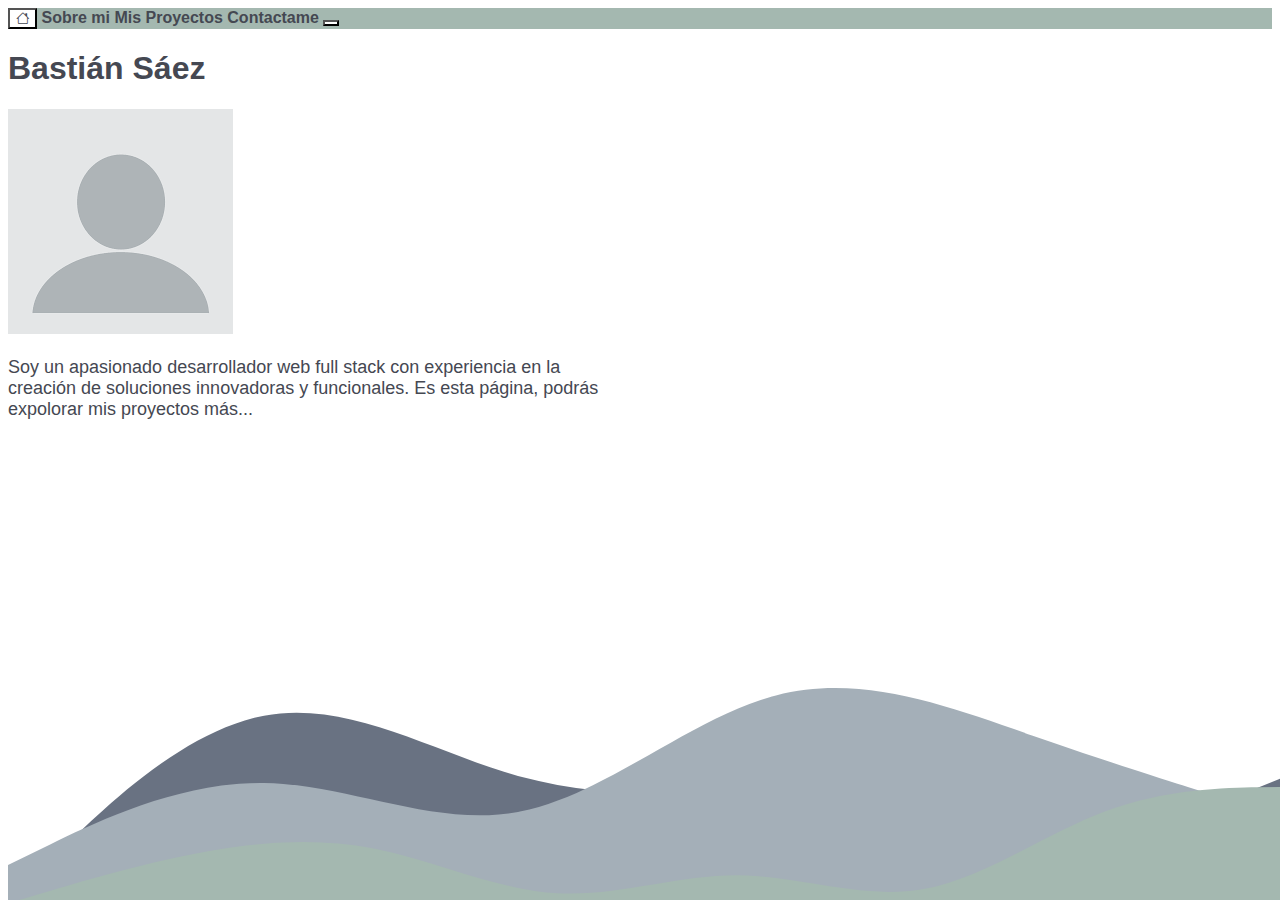
<file: index.html>
<!DOCTYPE html>
<html lang="en">
<head>
    <meta charset="UTF-8">
    <meta name="viewport" content="width=device-width, initial-scale=1.0">
    <link href="https://cdn.jsdelivr.net/npm/bootstrap@5.0.2/dist/css/bootstrap.min.css" rel="stylesheet" integrity="sha384-EVSTQN3/azprG1Anm3QDgpJLIm9Nao0Yz1ztcQTwFspd3yD65VohhpuuCOmLASjC" crossorigin="anonymous">
    <script src="https://code.jquery.com/jquery-3.7.1.js" integrity="sha256-eKhayi8LEQwp4NKxN+CfCh+3qOVUtJn3QNZ0TciWLP4=" crossorigin="anonymous"></script>
    <link href="https://cdn.jsdelivr.net/npm/bootstrap-icons/font/bootstrap-icons.css" rel="stylesheet">
    <link rel="stylesheet" href="assets/css/styles.css">
    <link rel="stylesheet" href="assets/css/animations.css">
    <title>Portafolio</title>
</head>
<body>
  <header>
    <nav class="navbar">
        <div class="container-fluid d-flex justify-content-between">
            <button id="btn-home" class="btn"><i class="bi bi-house"></i></button>
            <a id="btn-aboutme" href="sobre_mi.html" class="mx-auto">Sobre mi</a>
            <a id="btn-portafolio" href="portafolio.html" class="mx-auto">Mis Proyectos</a>
            <a id="btn-contacto" href="contacto.html" class="mx-auto">Contactame</a>
            <button id="dark-mode-toggle" class="btn"></button>
        </div>
    </nav>
</header>
    <div class="container anim_arriba_abajo" id="titulo">
        <h1 class="text-center display-1">Bastián Sáez</h1>
    </div>
    <div class="container fadein">
      <div class="card mx-auto carta">
        <div class="row">
          <div class="col-md-4 col-xs-10 col-lg-5" id="portada">
            <img src="assets/img/images.png" class="img-fluid rounded-start" id="img_portada">
          </div>
          <div class="col-md-8 col-xs-2 col-lg-7">
            <div class="card-body">
              <p class="card-text" id="texto_resumen" >Soy un apasionado desarrollador web full stack con experiencia en la creación de soluciones innovadoras y funcionales. Es esta página, podrás expolorar mis proyectos más...</p>
              <p class="card-text" style="display: none;" id="texto_oculto">Soy un apasionado desarrollador web full stack con experiencia en la creación de soluciones innovadoras y funcionales. En esta página, podrás explorar mis proyectos más destacados, donde he aplicado una variedad de tecnologías y técnicas para resolver desafíos únicos. Además, encontrarás una sección donde comparto un poco sobre mi trayectoria, habilidades y la pasión que tengo por el desarrollo web.</p>
            </div>
          </div>
        </div>
      </div>
    </div>
    
    <div class="d-flex justify-content-center align-items-center">
        <div class="card" style="width: 18rem; display: none;" id="card_sm">
        <img src="assets/img/images.png" class="card-img-top">
        <div class="card-body">
          <p class="card-text">Soy un apasionado desarrollador web full stack con experiencia en la creación de soluciones innovadoras y funcionales. En esta página, podrás explorar mis proyectos más destacados, donde he aplicado una variedad de tecnologías y técnicas para resolver desafíos únicos. Además, encontrarás una sección donde comparto un poco sobre mi trayectoria, habilidades y la pasión que tengo por el desarrollo web.</p>
        </div>
      </div>
    </div>
    <div id="olas">
      <div class="layer1 fondo1"></div>
      <div class="layer2 fondo2"></div>
      <div class="layer3 fondo3"></div>
  
    </div>
    <div id="olas_n" style="display: none;">
      <div class="layer1_n fondo1_n"></div>
      <div class="layer2_n fondo2_n"></div>
      <div class="layer3_n fondo3_n"></div>
    </div>


























    <script src="https://cdn.jsdelivr.net/npm/bootstrap@5.0.2/dist/js/bootstrap.bundle.min.js" integrity="sha384-MrcW6ZMFYlzcLA8Nl+NtUVF0sA7MsXsP1UyJoMp4YLEuNSfAP+JcXn/tWtIaxVXM" crossorigin="anonymous"></script>
    <script src="assets/js/script.js"></script>
</body>
</html>
</file>
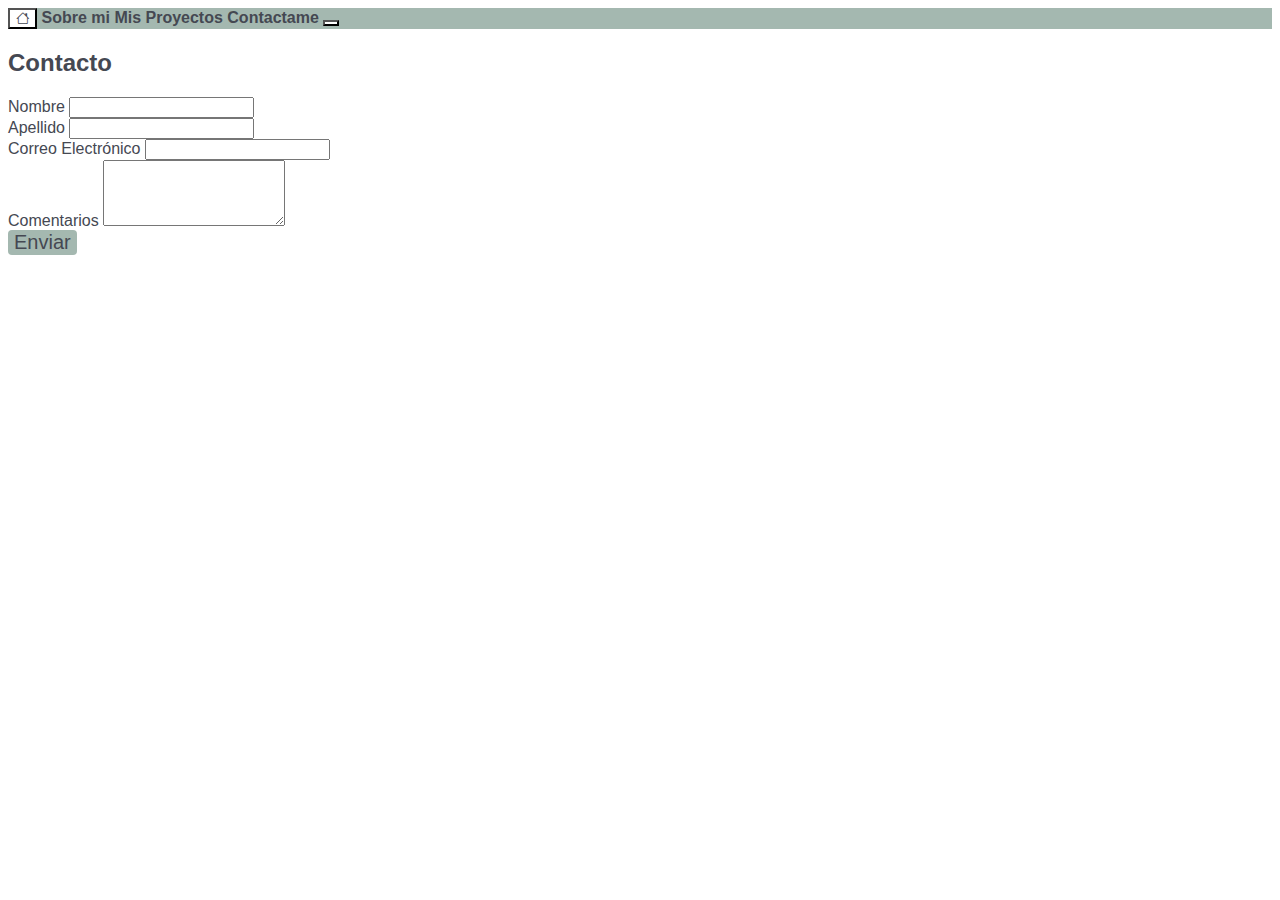
<file: contacto.html>
<!DOCTYPE html>
<html lang="en">
<head>
    <meta charset="UTF-8">
    <meta name="viewport" content="width=device-width, initial-scale=1.0">
    <link href="https://cdn.jsdelivr.net/npm/bootstrap@5.0.2/dist/css/bootstrap.min.css" rel="stylesheet" integrity="sha384-EVSTQN3/azprG1Anm3QDgpJLIm9Nao0Yz1ztcQTwFspd3yD65VohhpuuCOmLASjC" crossorigin="anonymous">
    <script src="https://code.jquery.com/jquery-3.7.1.js" integrity="sha256-eKhayi8LEQwp4NKxN+CfCh+3qOVUtJn3QNZ0TciWLP4=" crossorigin="anonymous"></script>
    <link href="https://cdn.jsdelivr.net/npm/bootstrap-icons/font/bootstrap-icons.css" rel="stylesheet">
    <link rel="stylesheet" href="assets/css/styles.css">
    <link rel="stylesheet" href="assets/css/animations.css">
    <title>Sobre Mí - Bastián Sáez</title>
</head>
<body>
    <header>
        <nav class="navbar">
            <div class="container-fluid d-flex justify-content-between">
                <button id="btn-home" class="btn"><i class="bi bi-house"></i></button>
                <a id="btn-aboutme" href="sobre_mi.html" class="mx-auto">Sobre mi</a>
                <a id="btn-portafolio" href="portafolio.html" class="mx-auto">Mis Proyectos</a>
                <a id="btn-contacto" href="contacto.html" class="mx-auto">Contactame</a>
                <button id="dark-mode-toggle" class="btn"></button>
            </div>
        </nav>
    </header>

    <div class="container mt-5">
        <h2>Contacto</h2>
        <form id="contact-form">
            <div class="mb-3">
                <label for="first-name" class="form-label">Nombre</label>
                <input type="text" class="form-control" id="first-name" required>
            </div>
            <div class="mb-3">
                <label for="last-name" class="form-label">Apellido</label>
                <input type="text" class="form-control" id="last-name" required>
            </div>
            <div class="mb-3">
                <label for="email" class="form-label">Correo Electrónico</label>
                <input type="email" class="form-control" id="email" required>
            </div>
            <div class="mb-3">
                <label for="comments" class="form-label">Comentarios</label>
                <textarea class="form-control" id="comments" rows="4" required></textarea>
            </div>
            <button type="submit" class="btn-formulario">Enviar</button>
        </form>
    </div>
    



    <script src="https://cdn.jsdelivr.net/npm/bootstrap@5.0.2/dist/js/bootstrap.bundle.min.js" integrity="sha384-MrcW6ZMFYlzcLA8Nl+NtUVF0sA7MsXsP1UyJoMp4YLEuNSfAP+JcXn/tWtIaxVXM" crossorigin="anonymous"></script>
    <script src="assets/js/script.js"></script>
</body>
</html>
</file>
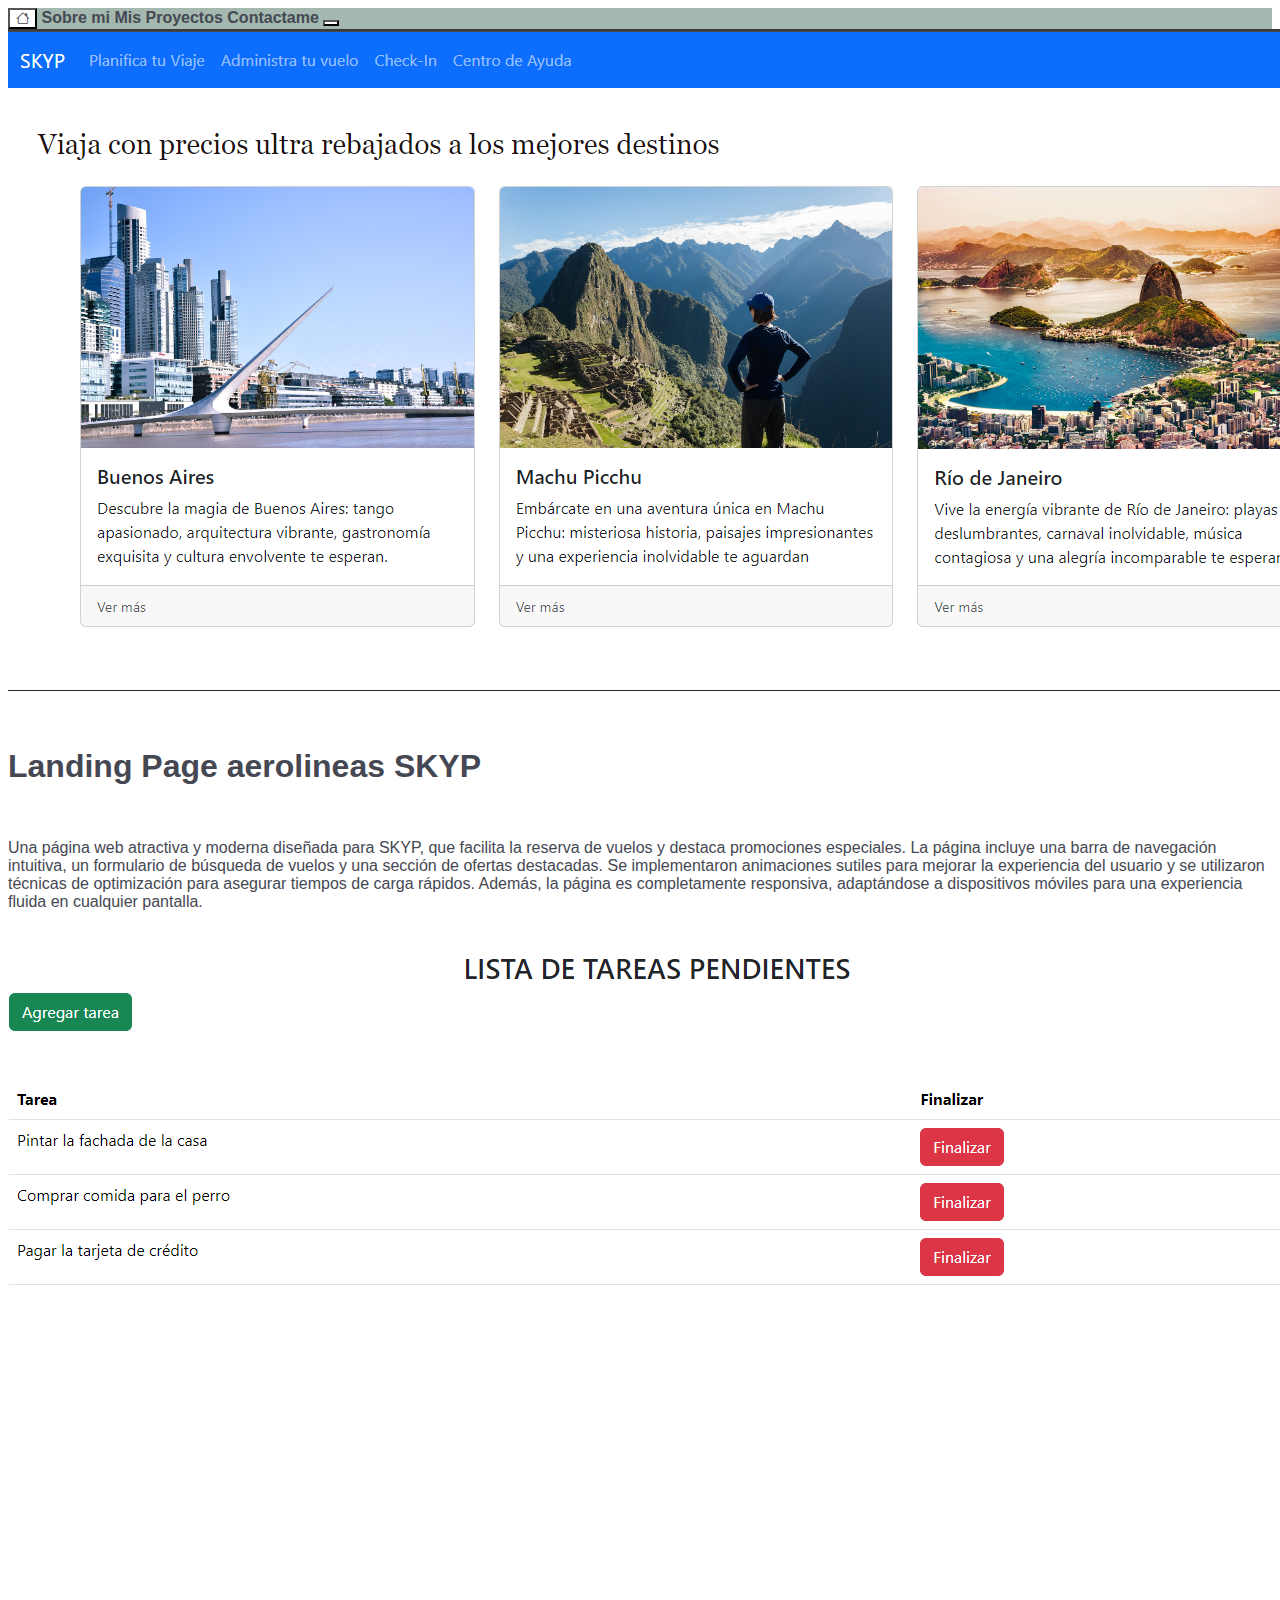
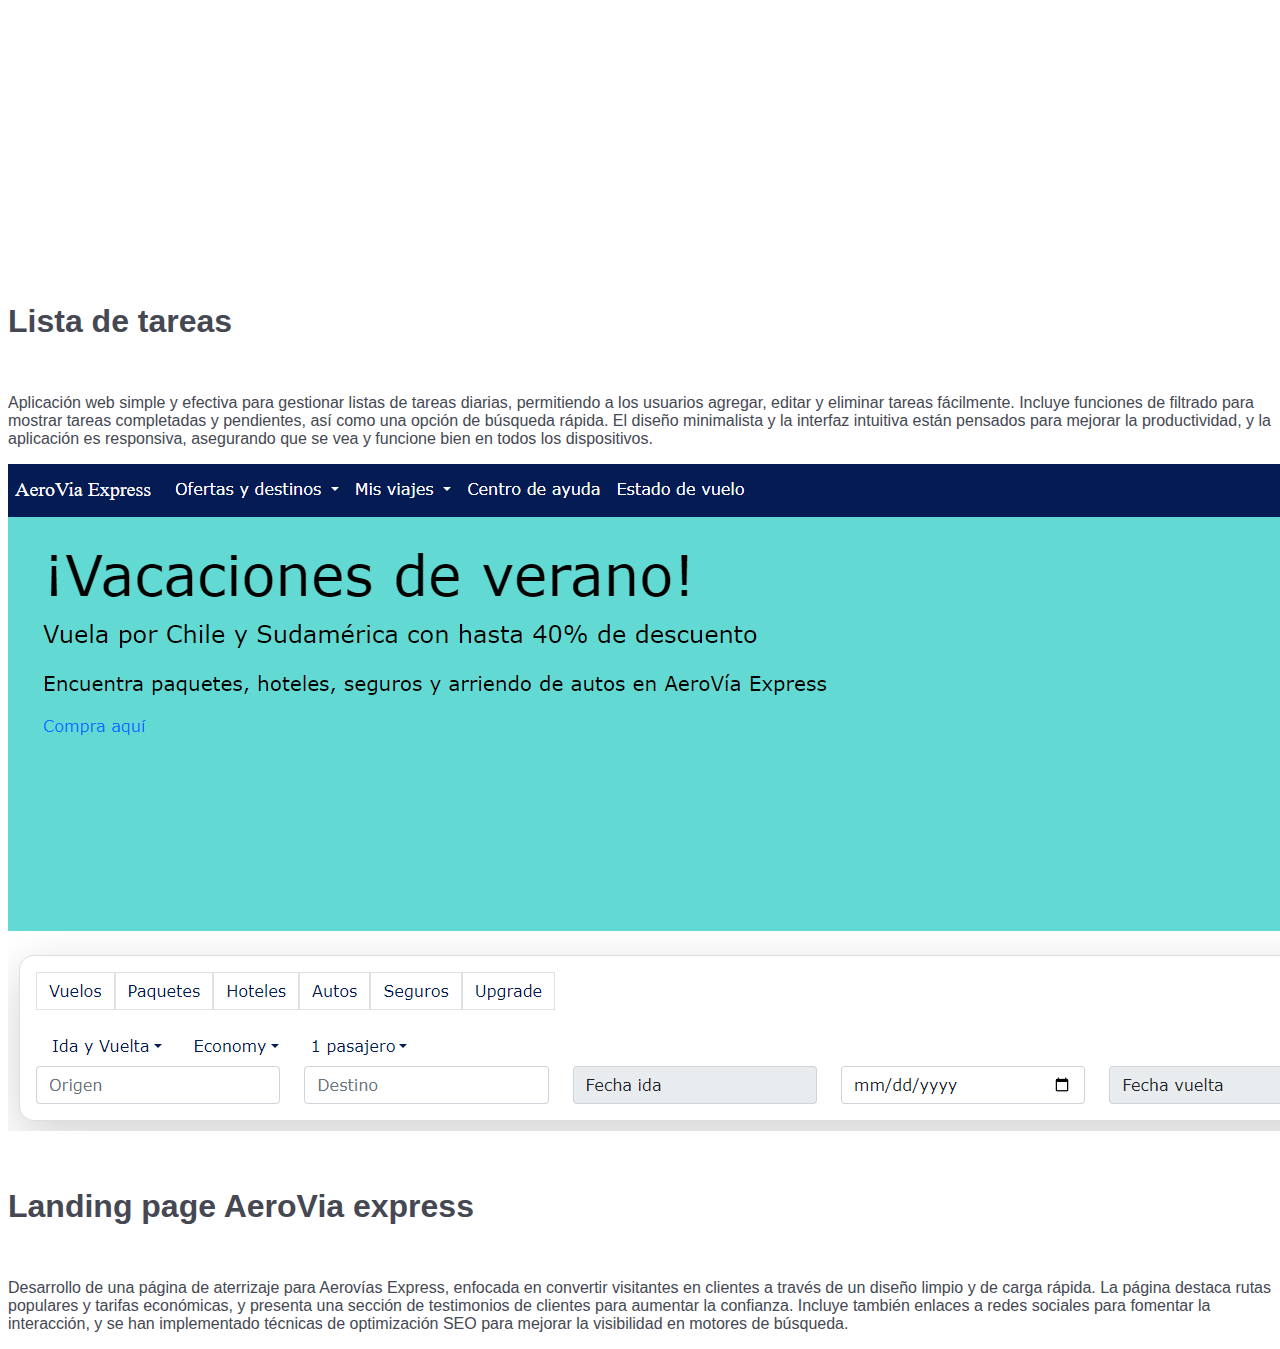
<file: portafolio.html>
<!DOCTYPE html>
<html lang="en">
<head>
    <meta charset="UTF-8">
    <meta name="viewport" content="width=device-width, initial-scale=1.0">
    <link href="https://cdn.jsdelivr.net/npm/bootstrap@5.0.2/dist/css/bootstrap.min.css" rel="stylesheet" integrity="sha384-EVSTQN3/azprG1Anm3QDgpJLIm9Nao0Yz1ztcQTwFspd3yD65VohhpuuCOmLASjC" crossorigin="anonymous">
    <script src="https://code.jquery.com/jquery-3.7.1.js" integrity="sha256-eKhayi8LEQwp4NKxN+CfCh+3qOVUtJn3QNZ0TciWLP4=" crossorigin="anonymous"></script>
    <link href="https://cdn.jsdelivr.net/npm/bootstrap-icons/font/bootstrap-icons.css" rel="stylesheet">
    <link rel="stylesheet" href="assets/css/styles.css">
    <link rel="stylesheet" href="assets/css/animations.css">
    <title>Sobre Mí - Bastián Sáez</title>
</head>
<body class="body_portafolio">
    <header>
        <nav class="navbar">
            <div class="container-fluid d-flex justify-content-between">
                <button id="btn-home" class="btn"><i class="bi bi-house"></i></button>
                <a id="btn-aboutme" href="sobre_mi.html" class="mx-auto">Sobre mi</a>
                <a id="btn-portafolio" href="portafolio.html" class="mx-auto">Mis Proyectos</a>
                <a id="btn-contacto" href="contacto.html" class="mx-auto">Contactame</a>
                <button id="dark-mode-toggle" class="btn"></button>
            </div>
        </nav>
    </header>
    <div class="container-fluid mt-5 justify-content-center">
        <div class="card mb-3 card-proyecto me-3 ms-3">
            <div class="row g-0">
              <div class="col-md-4">
                <img src="assets/img/Screenshot_4.png" class="img-fluid rounded-start" alt="...">
              </div>
              <div class="col-md-8">
                <div class="card-body">
                  <h5 class="card-title">Landing Page aerolineas SKYP</h5>
                  <p class="card-text">Una página web atractiva y moderna diseñada para SKYP, que facilita la reserva de vuelos y destaca promociones especiales. La página incluye una barra de navegación intuitiva, un formulario de búsqueda de vuelos y una sección de ofertas destacadas. Se implementaron animaciones sutiles para mejorar la experiencia del usuario y se utilizaron técnicas de optimización para asegurar tiempos de carga rápidos. Además, la página es completamente responsiva, adaptándose a dispositivos móviles para una experiencia fluida en cualquier pantalla.</p>
                  
                </div>
              </div>
            </div>
          </div>
          <div>
            
          </div>
          <div class="card mb-3 card-proyecto me-3 ms-3">
            <div class="row g-0">
              <div class="col-md-4">
                <img src="assets/img/Screenshot_5.png" class="img-fluid rounded-start">
              </div>
              <div class="col-md-8 ">
                <div class="card-body">
                  <h5 class="card-title">Lista de tareas</h5>
                  <p class="card-text">Aplicación web simple y efectiva para gestionar listas de tareas diarias, permitiendo a los usuarios agregar, editar y eliminar tareas fácilmente. Incluye funciones de filtrado para mostrar tareas completadas y pendientes, así como una opción de búsqueda rápida. El diseño minimalista y la interfaz intuitiva están pensados para mejorar la productividad, y la aplicación es responsiva, asegurando que se vea y funcione bien en todos los dispositivos.</p>
                </div>
              </div>
            </div>
          </div>
          <div class="card mb-3 card-proyecto me-3 ms-3">
            <div class="row g-0">
              <div class="col-md-4">
                <img src="assets/img/Screenshot_6.png" class="img-fluid rounded-start" alt="...">
              </div>
              <div class="col-md-8">
                <div class="card-body">
                  <h5 class="card-title">Landing page AeroVia express</h5>
                  <p class="card-text">Desarrollo de una página de aterrizaje para Aerovías Express, enfocada en convertir visitantes en clientes a través de un diseño limpio y de carga rápida. La página destaca rutas populares y tarifas económicas, y presenta una sección de testimonios de clientes para aumentar la confianza. Incluye también enlaces a redes sociales para fomentar la interacción, y se han implementado técnicas de optimización SEO para mejorar la visibilidad en motores de búsqueda.</p>
                  
                </div>
              </div>
            </div>
          </div>
    </div>
    



    <script src="https://cdn.jsdelivr.net/npm/bootstrap@5.0.2/dist/js/bootstrap.bundle.min.js" integrity="sha384-MrcW6ZMFYlzcLA8Nl+NtUVF0sA7MsXsP1UyJoMp4YLEuNSfAP+JcXn/tWtIaxVXM" crossorigin="anonymous"></script>
    <script src="assets/js/script.js"></script>
</body>
</html>
</file>
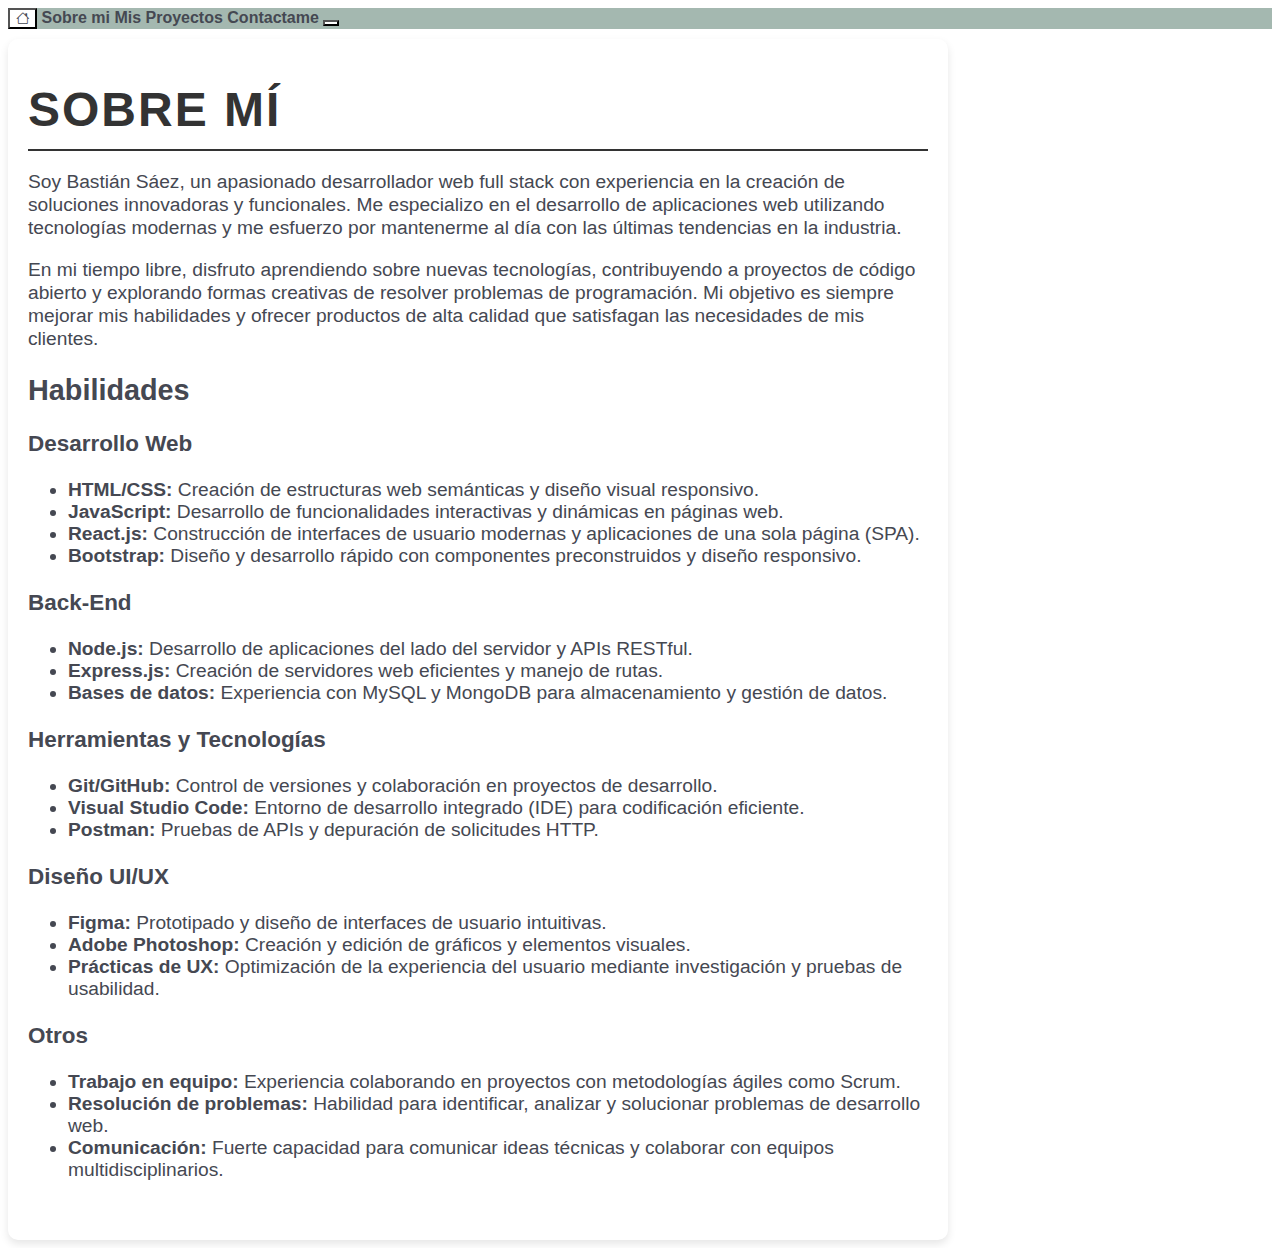
<file: sobre_mi.html>
<!DOCTYPE html>
<html lang="en">
<head>
    <meta charset="UTF-8">
    <meta name="viewport" content="width=device-width, initial-scale=1.0">
    <link href="https://cdn.jsdelivr.net/npm/bootstrap@5.0.2/dist/css/bootstrap.min.css" rel="stylesheet" integrity="sha384-EVSTQN3/azprG1Anm3QDgpJLIm9Nao0Yz1ztcQTwFspd3yD65VohhpuuCOmLASjC" crossorigin="anonymous">
    <script src="https://code.jquery.com/jquery-3.7.1.js" integrity="sha256-eKhayi8LEQwp4NKxN+CfCh+3qOVUtJn3QNZ0TciWLP4=" crossorigin="anonymous"></script>
    <link href="https://cdn.jsdelivr.net/npm/bootstrap-icons/font/bootstrap-icons.css" rel="stylesheet">
    <link rel="stylesheet" href="assets/css/styles.css">
    <link rel="stylesheet" href="assets/css/animations.css">
    <title>Sobre Mí - Bastián Sáez</title>
</head>
<body>
    <header>
        <nav class="navbar">
            <div class="container-fluid d-flex justify-content-between">
                <button id="btn-home" class="btn"><i class="bi bi-house"></i></button>
                <a id="btn-aboutme" href="sobre_mi.html" class="mx-auto">Sobre mi</a>
                <a id="btn-portafolio" href="portafolio.html" class="mx-auto">Mis Proyectos</a>
                <a id="btn-contacto" href="contacto.html" class="mx-auto">Contactame</a>
                <button id="dark-mode-toggle" class="btn"></button>
            </div>
        </nav>
    </header>

  
    <div class="container container_sobremi fadein mt-5">
        <h1 class="text-center sobremi_text" id="sobremi">Sobre Mí</h1>
        <p class="sobremi_text">Soy Bastián Sáez, un apasionado desarrollador web full stack con experiencia en la creación de soluciones innovadoras y funcionales. Me especializo en el desarrollo de aplicaciones web utilizando tecnologías modernas y me esfuerzo por mantenerme al día con las últimas tendencias en la industria.</p>
        <p class="sobremi_text">En mi tiempo libre, disfruto aprendiendo sobre nuevas tecnologías, contribuyendo a proyectos de código abierto y explorando formas creativas de resolver problemas de programación. Mi objetivo es siempre mejorar mis habilidades y ofrecer productos de alta calidad que satisfagan las necesidades de mis clientes.</p>
        <section>
            <h2 class="text-center">Habilidades</h2>
            <div>
                <h3>Desarrollo Web</h3>
                <ul>
                    <li><strong>HTML/CSS:</strong> Creación de estructuras web semánticas y diseño visual responsivo.</li>
                    <li><strong>JavaScript:</strong> Desarrollo de funcionalidades interactivas y dinámicas en páginas web.</li>
                    <li><strong>React.js:</strong> Construcción de interfaces de usuario modernas y aplicaciones de una sola página (SPA).</li>
                    <li><strong>Bootstrap:</strong> Diseño y desarrollo rápido con componentes preconstruidos y diseño responsivo.</li>
                </ul>
            </div>
        
            <div>
                <h3>Back-End</h3>
                <ul>
                    <li><strong>Node.js:</strong> Desarrollo de aplicaciones del lado del servidor y APIs RESTful.</li>
                    <li><strong>Express.js:</strong> Creación de servidores web eficientes y manejo de rutas.</li>
                    <li><strong>Bases de datos:</strong> Experiencia con MySQL y MongoDB para almacenamiento y gestión de datos.</li>
                </ul>
            </div>
        
            <div>
                <h3>Herramientas y Tecnologías</h3>
                <ul>
                    <li><strong>Git/GitHub:</strong> Control de versiones y colaboración en proyectos de desarrollo.</li>
                    <li><strong>Visual Studio Code:</strong> Entorno de desarrollo integrado (IDE) para codificación eficiente.</li>
                    <li><strong>Postman:</strong> Pruebas de APIs y depuración de solicitudes HTTP.</li>
                </ul>
            </div>
        
            <div>
                <h3>Diseño UI/UX</h3>
                <ul>
                    <li><strong>Figma:</strong> Prototipado y diseño de interfaces de usuario intuitivas.</li>
                    <li><strong>Adobe Photoshop:</strong> Creación y edición de gráficos y elementos visuales.</li>
                    <li><strong>Prácticas de UX:</strong> Optimización de la experiencia del usuario mediante investigación y pruebas de usabilidad.</li>
                </ul>
            </div>
        
            <div>
                <h3>Otros</h3>
                <ul>
                    <li><strong>Trabajo en equipo:</strong> Experiencia colaborando en proyectos con metodologías ágiles como Scrum.</li>
                    <li><strong>Resolución de problemas:</strong> Habilidad para identificar, analizar y solucionar problemas de desarrollo web.</li>
                    <li><strong>Comunicación:</strong> Fuerte capacidad para comunicar ideas técnicas y colaborar con equipos multidisciplinarios.</li>
                </ul>
            </div>
        </section>
        
    </div>



    <script src="https://cdn.jsdelivr.net/npm/bootstrap@5.0.2/dist/js/bootstrap.bundle.min.js" integrity="sha384-MrcW6ZMFYlzcLA8Nl+NtUVF0sA7MsXsP1UyJoMp4YLEuNSfAP+JcXn/tWtIaxVXM" crossorigin="anonymous"></script>
    <script src="assets/js/script.js"></script>
</body>
</html>
</file>
<file: assets/css/styles.css>
:root{
    /* Paleta modo claro */
    --fondo:rgb(255, 255, 255);
    --secudario:rgb(164, 184, 176);
    --principal:rgb(69, 72, 82);
    --extra:rgb(55, 61, 61);

    /* Paleta modo oscuro */
    --fondo-n:rgb(30, 32, 30);
    --principal-n:rgb(236, 223, 204);
    --secundario-n:rgb(105, 117, 101);
    --extra-n:rgb(60, 61, 55);
}

#btn-home{
    background-color: var(--fondo);
    color: var(--principal);
}

#dark-mode-toggle{
    background-color: var(--fondo);
    color: var(--principal);
}

body {
    background-color: var(--fondo);
    color: var(--principal);
    overflow-x: hidden;
    font-family: 'Franklin Gothic Medium', 'Arial Narrow', Arial, sans-serif;
}
.body_portafolio{
    overflow:auto;
    overflow-x: hidden;
}

header, nav {
    background-color: var(--secudario); 
    z-index: 10;
}

.carta {
    max-width: 600px;
    transition: all 0.3s ease;
    font-size:large;
    box-sizing: border-box;
    width: 100%;
    padding: 0;
    margin: 0;
    max-height: 700px;
    z-index: 1000000;
    

}

.card-group{
    max-width: 1000px;
    height: auto;
}
.carta:hover {
    box-shadow: 0 4px 8px rgba(0, 0, 0, 0.2);
    transform: scale(1.05);
    
}
.carta::after{
    content: "Ver más";
    position: absolute;
    bottom: 10px;
    right: 10px;
    background-color: var(--secudario);
    color: white;
    padding: 5px 10px;
    border-radius: 5px;
    opacity: 0;
    transition: opacity 0.3s ease;
}
.ocultar-after::after {
    content: "";
    display: none;
}
.card-proyecto{
    transition: transform 0.3s, box-shadow 0.3s;
    max-width: fit-content;
}

.card-proyecto:hover{
    box-shadow: 0 4px 8px rgba(0, 0, 0, 0.2);
    transform: scale(1.05);
}
.carta:hover::after {
    opacity: 1;
}
.card-proyecto .card-title{
    font-size: 2rem;
}
.fullscreen-image {
    position: fixed;
    top: 0;
    left: 0;
    width: 100%;
    height: 100%;
    z-index: 9999;
    background-color: rgba(0, 0, 0, 0.8);
    display: flex;
    justify-content: center;
    align-items: center;
}

.fullscreen-image img {
    max-width: 100%;
    max-height: 100%;
}
#btn-aboutme {
    color: inherit;
    text-decoration: none;
    font-weight: 700; 
}
#btn-portafolio {
    color: inherit;
    text-decoration: none;
    font-weight: 700; 
}
#btn-contacto {
    color: inherit;
    text-decoration: none;
    font-weight: 700; 
}

#titulo{
    z-index: -2;
}
.layer1{
    aspect-ratio: 960/300;
    width: 100%;
    position: fixed;
    bottom: -20px;
    background-repeat: no-repeat;
    background-position: center;
    background-size: cover;
    background-image: url('/assets/img/wave1.svg');
    margin-top: 0;
    z-index: 40;
}

.layer2{
    aspect-ratio: 960/300;
    width: 100%;
    position: fixed;
    bottom: -30px;
    background-repeat: no-repeat;
    background-position: center;
    background-size: cover;
    background-image: url('/assets/img/wave2.svg');
    margin-top: 0;
    z-index: 30;
}

.layer3{
    aspect-ratio: 960/300;
    width: 100%;
    position: fixed;
    bottom: -40px;
    background-repeat: no-repeat;
    background-position: center;
    background-size: cover;
    background-image: url('/assets/img/wave3.svg');
    margin-top: 0;
    z-index: 20;
}
.layer1_n {
    aspect-ratio: 960/300;
    width: 100%;
    position: fixed;
    bottom: -20px;
    background-repeat: no-repeat;
    background-position: center;
    background-size: cover;
    background-image: url('/assets/img/wave1_n.svg');
    margin-top: 0;
    z-index: 40;
}

.layer2_n {
    aspect-ratio: 960/300;
    width: 100%;
    position: fixed;
    bottom: -30px;
    background-position: center;
    background-size: cover;
    background-image: url('/assets/img/wave2_n.svg');
    margin-top: 0;
    z-index: 30;
}

.layer3_n {
    aspect-ratio: 960/300;
    width: 100%;
    position: fixed;
    bottom: -40px;
    background-position: center;
    background-size: cover;
    background-image: url('/assets/img/wave3_n.svg');
    margin-top: 0;
    z-index: 20;
}


.container_sobremi {
    height: auto;
    max-width: 900px;
    margin-top: 10px;
    margin-bottom: 0;
    padding-bottom: 0;
    padding: 40px 20px;
    background-color: var(--fondo);
    border-radius: 10px;
    box-shadow: 0 4px 8px rgba(0, 0, 0, 0.1);
    font-size: 1.2em;
}
.btn-formulario{
    background-color: var(--secudario);
    color: var(--principal);
    border:none;
    border-radius: 0.25rem;
    font-size: 20px;
}


.sobremi_text {
    line-height: 1.2; 
    margin-bottom: 15px;
}


#sobremi {
    margin-top: 2px;
    font-size: 2.5em;
    color: #333;
    margin-bottom: 15px;
    font-weight: bold;
    text-transform: uppercase;
    letter-spacing: 2px;
    border-bottom: 2px solid #333;
    padding-bottom: 10px;
}
@media (max-width: 576px) {
    .carta {
        display: none;
    }
    #portada {
        order: -1;
        margin-bottom: 10px;
    }

    #texto_oculto {
        display: block; 
    }
    .body{
        overflow: auto;
    }
    .body_portafolio{
        overflow:auto;
    }
}
/* Estilos para modo oscuro */
.dark-mode {
    background-color: var(--fondo-n);
    color: var(--principal-n);
}

.dark-mode header, .dark-mode nav {
    background-color: var(--extra-n);
    color: var(--principal-n);
}

.dark-mode #btn-home {
    background-color: var(--fondo-n);
    color: var(--principal-n);
}

.dark-mode #dark-mode-toggle {
    background-color: var(--fondo-n);
    color: var(--principal-n);
}

.dark-mode .carta{
    background-color: var(--extra-n);
    color: var(--principal-n);
}
.dark-mode .container_sobremi{
    background-color: var(--extra-n);
    color: var(--principal-n) ;
}
.dark-mode .container_sobremi h1{
    color: var(--principal-n);
}
.dark-mode .card-body{
    background-color: var(--extra-n);
    color: var(--principal-n) ;
    border:none;
}
.dark-mode .card{
    background-color: var(--extra-n);
    color: var(--principal-n) ;
    border:none;
    border-radius: 0.25rem;
}
.dark-mode .btn-formulario{
    background-color: var(--extra-n);
    color: var(--principal-n) ;
    border:none;
    border-radius: 0.25rem;
}
.dark-mode h1.sobremi_text {
    color: var(--principal-n) !important;
}
</file>
<file: assets/css/animations.css>
@keyframes Entrada{
    from{
        transform: translateY(-200px);
    }
    to{
        transform: translateY(0);
    }
}
@keyframes Salida{
    from{
        transform: translateY(0);
    }
    to{
        transform: translateY(1000px);
    }
}
@keyframes Fadein {
    from{
        opacity: 0;
    }
    to{
        opacity: 1;
    }
}

@keyframes fondo {
    from {
        transform: translateY(200px);
    }
    to {
        transform: translateY(0);
    }
}

@keyframes moveDownAndDisappear {
    0% {
        transform: translateY(0);
        opacity: 1;
    }
    100% {
        transform: translateY(100px);
        opacity: 0;
    }
}
@keyframes moveUpDown {
    0%, 100% {
        transform: translateY(0);
    }
    50% {
        transform: translateY(-15px);
    }
}
@keyframes moveUpDown-sm {
    0%, 100% {
        transform: translateY(0);
    }
    50% {
        transform: translateY(-10px);
    }
}

@media (min-width: 769px) {
    .dark-mode .fondo1, .dark-mode .fondo2, .dark-mode .fondo3 {
        animation: moveDownAndDisappear 1s forwards;
    }
    .fondo1 {
        animation: 
            fondo 0.5s ease-in-out,
            moveUpDown 2s ease-in-out 0.5s infinite;
    }
    
    .fondo2 {
        animation: 
            fondo 0.5s ease-in-out,
            moveUpDown 2s ease-in-out 0.7s infinite;
    }
    
    .fondo3 {
        animation: 
            fondo 0.5s ease-in-out,
            moveUpDown 2s ease-in-out 1.2s infinite;
    }
    .fondo1_n {
        animation: 
            fondo 0.5s ease-in-out,
            moveUpDown 2s ease-in-out 0.5s infinite;
    }
    
    .fondo2_n {
        animation: 
            fondo 0.5s ease-in-out,
            moveUpDown 2s ease-in-out 0.9s infinite;
    }
    
    .fondo3_n {
        animation: 
            fondo 0.5s ease-in-out,
            moveUpDown 2s ease-in-out 1.5s infinite;
    }
    .anim_arriba_abajo{
        animation-name: Entrada;
        animation-duration: 0.5s;
        animation-timing-function: ease-out;
    
    }
    .fadein{
        animation-name: Fadein;
        animation-duration: 1s;
        animation-timing-function: ease-out;
    }
} 

@media (max-width:769px) {
    .dark-mode .fondo1, .dark-mode .fondo2, .dark-mode .fondo3 {
        animation: moveDownAndDisappear 1s forwards;
    }
    .fondo1 {
        animation: 
            fondo 0.5s ease-in-out,
            moveUpDown-sm 2s ease-in-out 0.5s infinite;
    }
    
    .fondo2 {
        animation: 
            fondo 0.5s ease-in-out,
            moveUpDown-sm 2s ease-in-out 0.7s infinite;
    }
    
    .fondo3 {
        animation: 
            fondo 0.5s ease-in-out,
            moveUpDown-sm 2s ease-in-out 1.2s infinite;
    }
    .fondo1_n {
        animation: 
            fondo 0.5s ease-in-out,
            moveUpDown-sm 2s ease-in-out 0.5s infinite;
    }
    
    .fondo2_n {
        animation: 
            fondo 0.5s ease-in-out,
            moveUpDown-sm 2s ease-in-out 0.9s infinite;
    }
    
    .fondo3_n {
        animation: 
            fondo 0.5s ease-in-out,
            moveUpDown-sm 2s ease-in-out 1.5s infinite;
    }
    .anim_arriba_abajo{
        animation-name: Entrada;
        animation-duration: 0.5s;
        animation-timing-function: ease-out;
    
    }
    .fadein{
        animation-name: Fadein;
        animation-duration: 1s;
        animation-timing-function: ease-out;
    }
 
}
</file>
